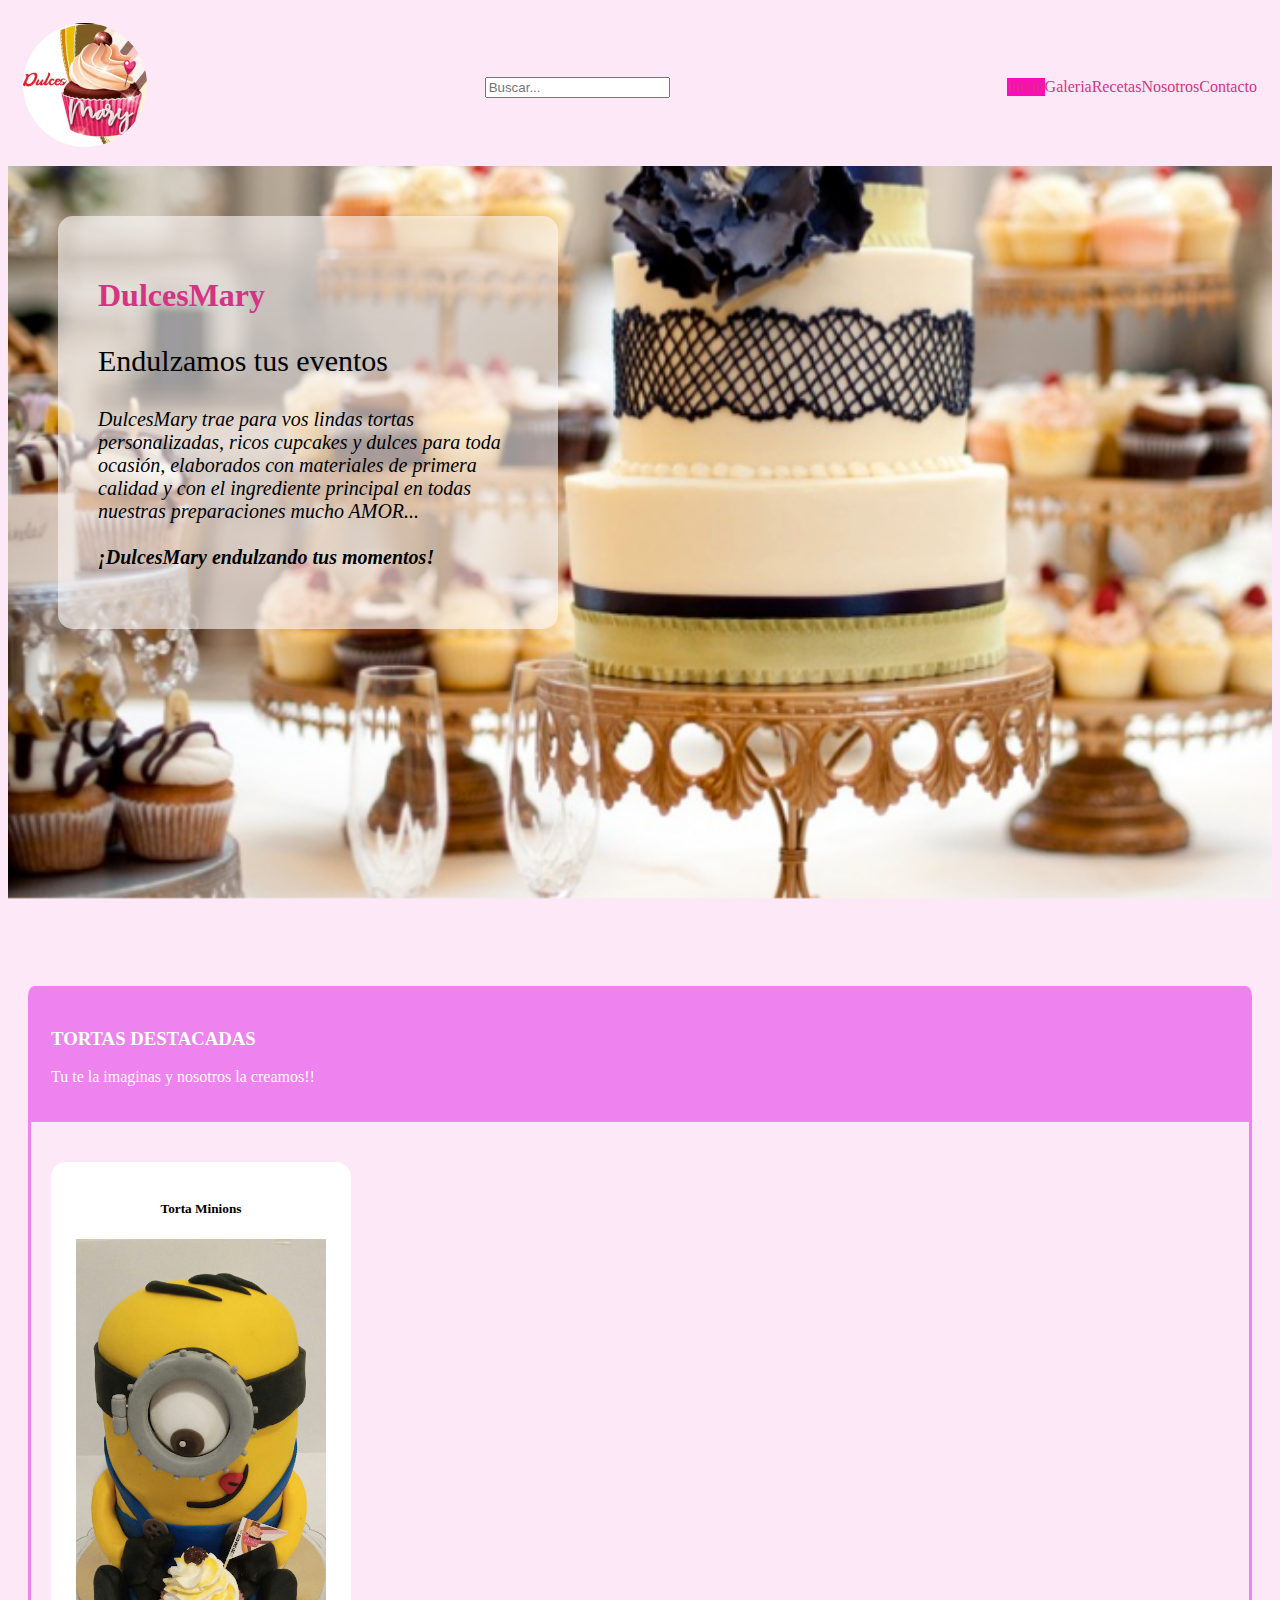
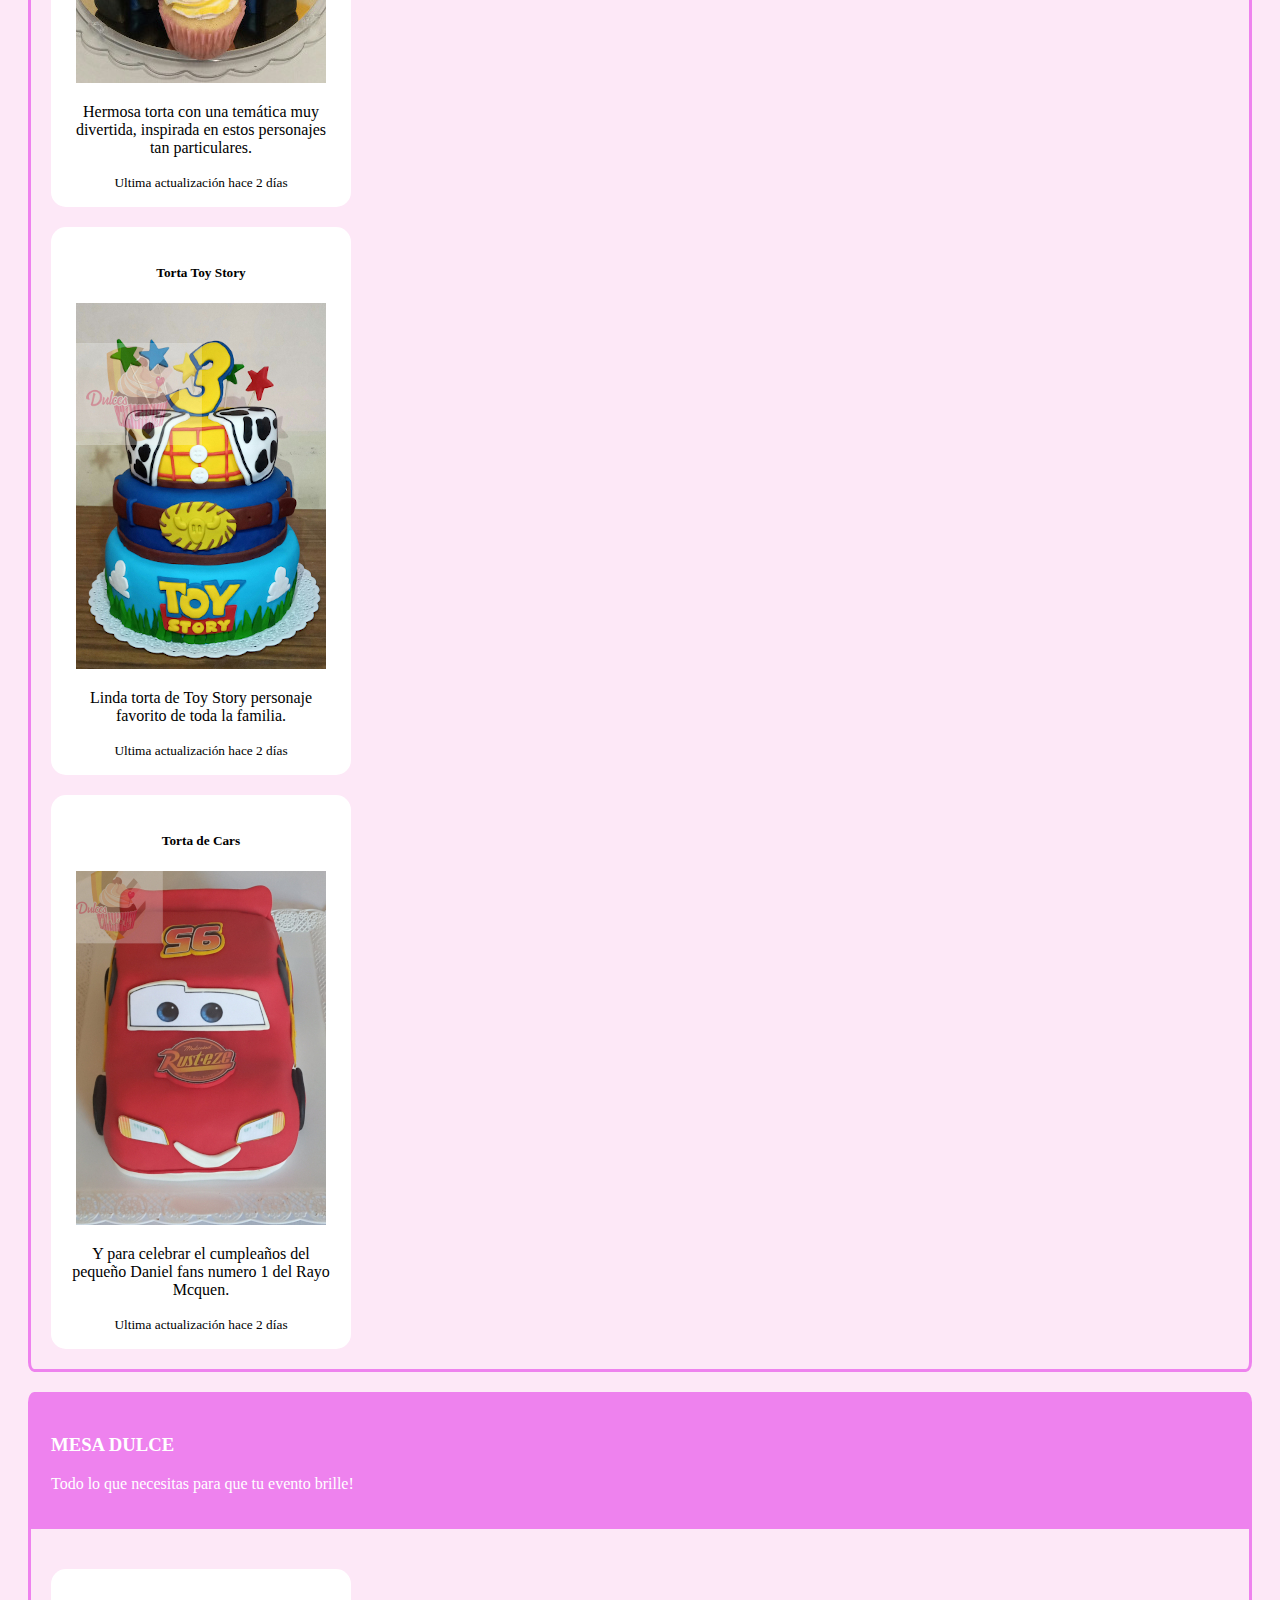
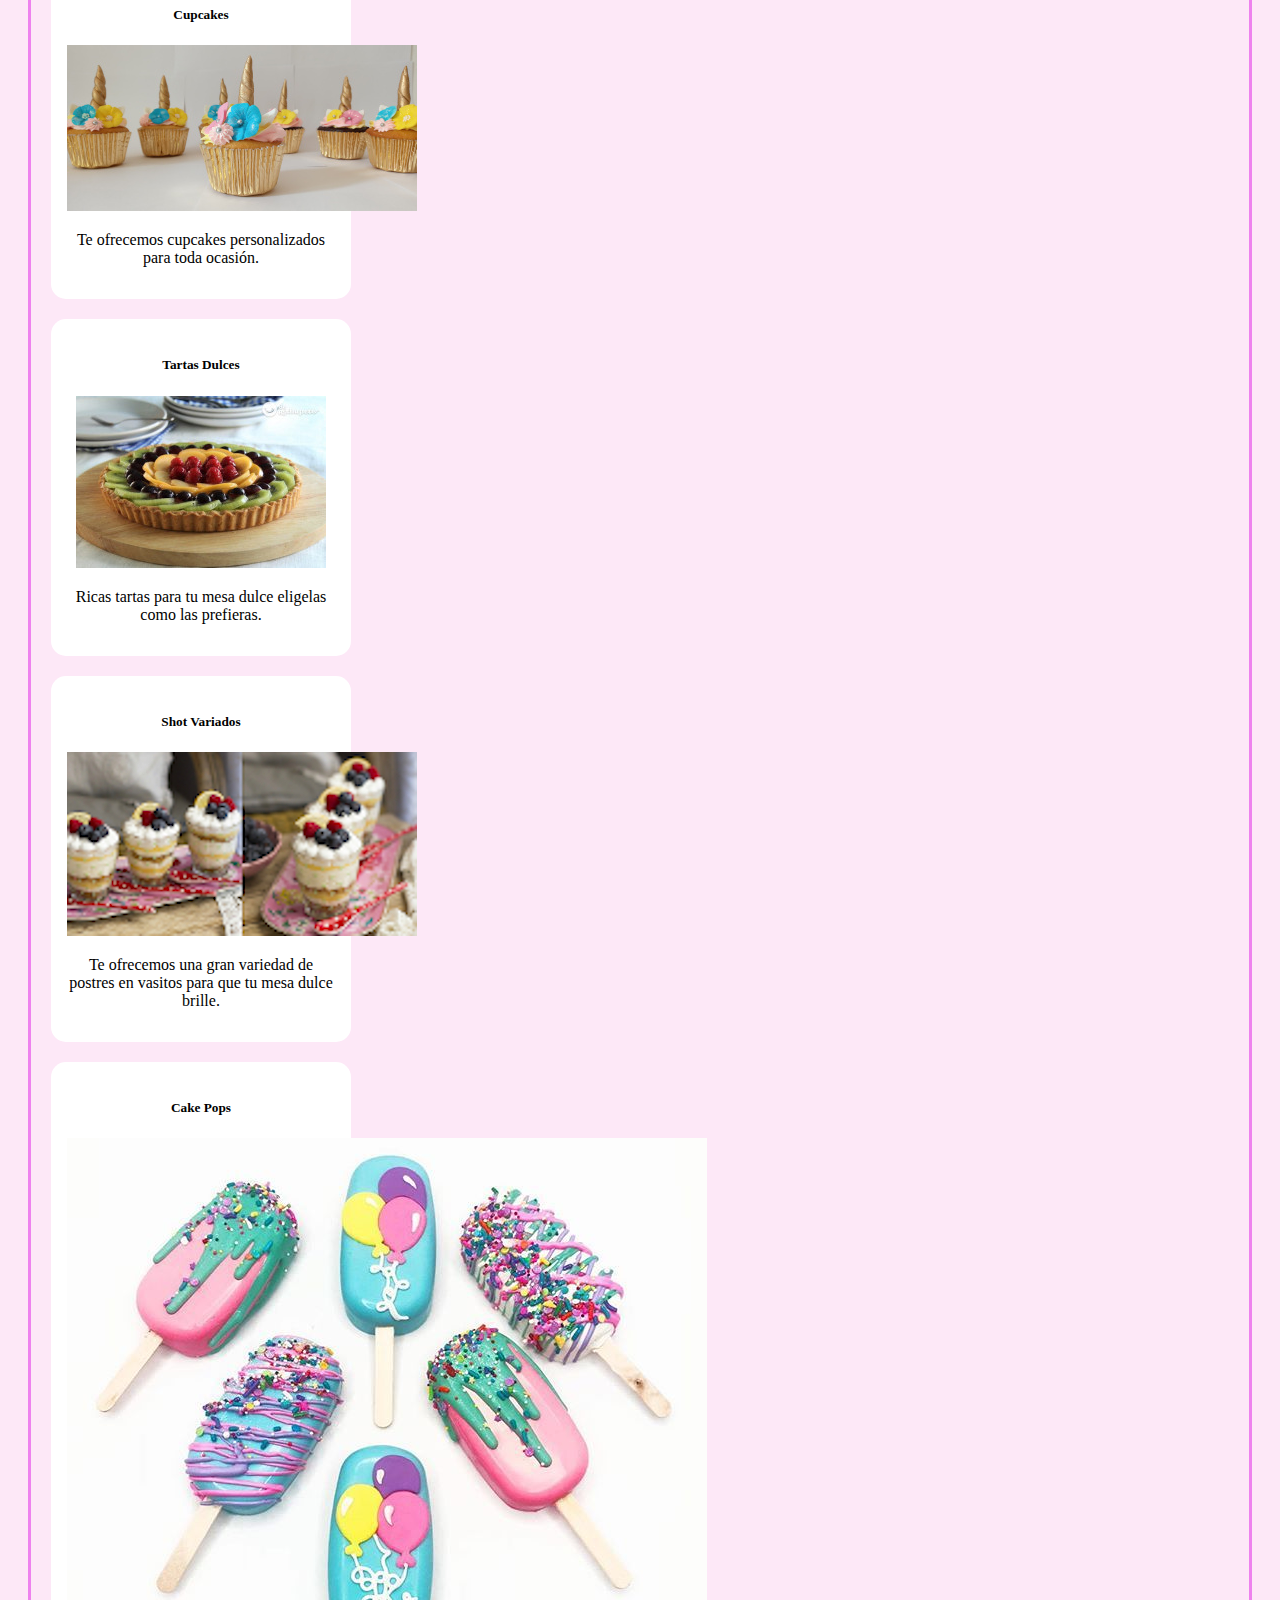
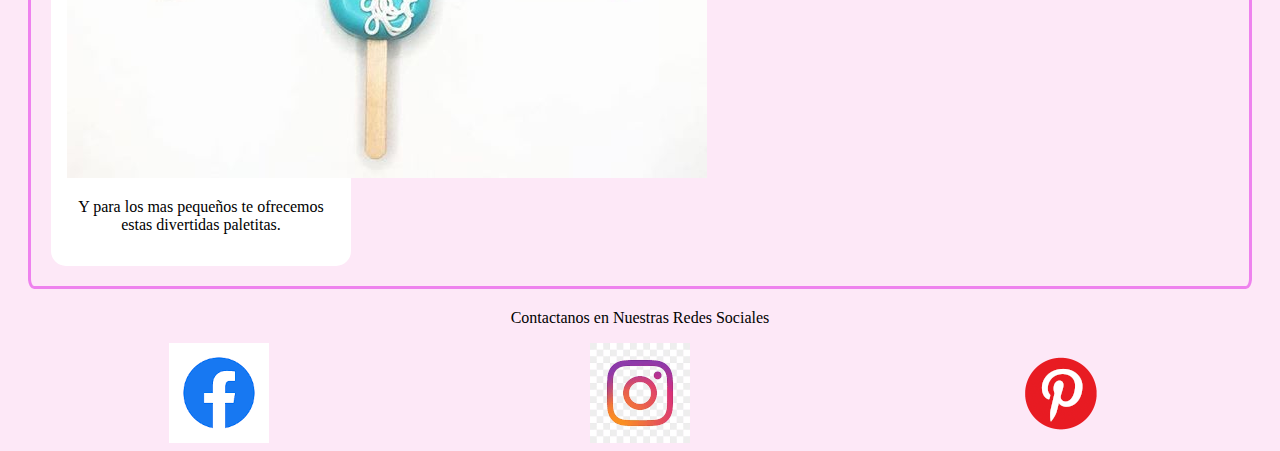
<file: DulcesMary Zamora/index.html>
<!DOCTYPE html>
<html lang="en">
    <head>
        <meta charset="UTF-8">
        <meta http-equiv="X-UA-Compatible" content="IE=edge">
        <meta name="viewport" content="width=device-width, initial-scale=1.0">
        <title>Inicio-DulcesMary</title>
        <link rel="preconnect" href="https://fonts.googleapis.com">
        <link rel="preconnect" href="https://fonts.gstatic.com" crossorigin>
        <link href="https://fonts.googleapis.com/css2?family=Roboto:ital,wght@0,100;0,500;1,300&display=swap" rel="stylesheet">
        <link href="https://fonts.googleapis.com/css2?family=Courgette&family=Permanent+Marker&family=Roboto:ital,wght@0,100;0,500;1,300&display=swap" rel="stylesheet">
        <link href="https://fonts.googleapis.com/css2?family=Courgette&family=Permanent+Marker&family=Roboto:ital,wght@0,100;0,500;1,300&display=swap" rel="stylesheet">
        <!-- CSS only -->
        <link href="https://cdn.jsdelivr.net/npm/bootstrap@5.1.3/dist/css/bootstrap.min.css" rel="stylesheet" integrity="sha384-1BmE4kWBq78iYhFldvKuhfTAU6auU8tT94WrHftjDbrCEXSU1oBoqyl2QvZ6jIW3" crossorigin="anonymous">  
        <link rel="stylesheet" href="css/animaciones.css">
        <link rel="stylesheet" href="css/custom.css">
        <link rel="stylesheet" href="css/estilos.css">
       
    </head>
    <body>
        <header>
            <div>
                <img src="img/logo.jpg" />

            </div>
            <div>
                <form>
                            
                    <input placeholder="Buscar..." class="form-control" type="text"/>
                </form>

            </div>
            <nav>
                <nav class="nav nav-pills flex-column flex-sm-row">
                    <a class="flex-sm-fill text-sm-center nav-link active" aria-current="page" href="index.html">Inicio</a>
                    <a class="flex-sm-fill text-sm-center nav-link" href="galeria.html">Galeria</a>
                    <a class="flex-sm-fill text-sm-center nav-link" href="recetas.html">Recetas</a>
                    <a class="flex-sm-fill text-sm-center nav-link" href="nosotros.html">Nosotros</a>
                    <a class="flex-sm-fill text-sm-center nav-link" href="contacto.html">Contacto</a>

                </nav>
            </nav>
        </header>
        <main>
            <section class="seccion-principal">
                    <div class="cuerpo-seccion slide-in-right">
                        <h1>DulcesMary</h1>
                        <p class="textodestacado">Endulzamos tus eventos</p>
                   
                    
                        <p class="parrafoinicial">
                            DulcesMary trae para vos lindas tortas personalizadas, ricos cupcakes y dulces para toda ocasión, elaborados con materiales de primera calidad y con el ingrediente principal en todas nuestras preparaciones mucho AMOR...
                            <br><br><b>¡DulcesMary endulzando tus momentos!</b>
                        </p>
                        

                    </div>
                        
       
            </section>
            <section class="seccion-secundaria">
                <div class="cabecera-seccion">
                    <h3>TORTAS DESTACADAS</h3>
                     <p>Tu te la imaginas y nosotros la creamos!!</p>
                     
                </div>
                <div class="cuerpo-seccion container">
                    <div class="row row-cols-1 row-cols-md-2 row-cols-lg-3 g-4 p-4 justify-content-center">
                        <div class="col">
                          <div class="card h-100">
                            <h5 class="card-title">Torta Minions</h5>
                            <img src="img/galeria/minions.jpg" class="card-img-top" alt="...">
                            <div class="card-body">
                              <p class="card-text">Hermosa torta con una temática muy divertida, inspirada en estos personajes tan particulares.</p>
                            </div>
                            <div class="card-footer">
                              <small class="text-muted">Ultima actualización hace 2 días</small>
                            </div>
                          </div>
                        </div>
                        <div class="col">
                          <div class="card h-100">
                            <h5 class="card-title">Torta Toy Story</h5>
                            <img src="img/galeria/toystory.jpg" class="card-img-top" alt="...">
                            <div class="card-body">
                                <p class="card-text">Linda torta de Toy Story personaje favorito de toda la familia.</p>
                            </div>
                            <div class="card-footer">
                              <small class="text-muted">Ultima actualización hace 2 días</small>
                            </div>
                          </div>
                        </div>
                        <div class="col">
                          <div class="card h-100">
                            <h5 class="card-title">Torta de Cars</h5>
                            <img src="img/galeria/cars.jpg" class="card-img-top" alt="...">
                            <div class="card-body">
                              
                              <p class="card-text">Y para celebrar el cumpleaños del pequeño Daniel fans numero 1 del Rayo Mcquen.</p>
                            </div>
                            <div class="card-footer">
                              <small class="text-muted">Ultima actualización hace 2 días</small>
                            </div>
                          </div>
                        </div>
                      </div>
    
                    </div>

                </div>

               </section>
            
            <section class="seccion-secundaria">
                    <div class="cabecera-seccion" >
                        <h3>MESA DULCE</h3>
                        <P>Todo lo que necesitas para que tu evento brille!</P>

                    </div>
                   <div class="cuerpo-seccion container">
                    <div class="row row-cols-1 row-cols-md-2 g-4 justify-content-center">
                        <div class="col">
                          <div class="card">
                            <h5 class="card-title">Cupcakes</h5>
                            <img src="img/galeria/unicornio.jpg" class="card-img-top" alt="...">
                            <div class="card-body">
                              <p class="card-text">Te ofrecemos cupcakes personalizados para toda ocasión.</p>
                            </div>
                          </div>
                        </div>
                        <div class="col">
                          <div class="card">
                            <h5 class="card-title">Tartas Dulces</h5>
                            <img src="img/galeria/tartas.jpg" class="card-img-top" alt="...">
                            <div class="card-body">
                              <p class="card-text">Ricas tartas para tu mesa dulce eligelas como las prefieras.</p>
                            </div>
                          </div>
                        </div>
                        <div class="col">
                          <div class="card">
                            <h5 class="card-title">Shot Variados</h5>
                            <img src="img/galeria/shotdulces.jpg" class="card-img-top" alt="...">
                            <div class="card-body">
                                <p class="card-text">Te ofrecemos una gran variedad de postres en vasitos para que tu mesa dulce brille.</p>
                            </div>
                          </div>
                        </div>
                        <div class="col">
                          <div class="card">
                            <h5 class="card-title">Cake Pops</h5>
                            <img src="img/galeria/cake pop.jpg" class="card-img-top" alt="...">
                            <div class="card-body">
                               <p class="card-text">Y para los mas pequeños te ofrecemos estas divertidas paletitas.</p>
                            </div>
                          </div>
                        </div>
                      </div>
                   </div>
                
        </main>
        <footer>
            <p>Contactanos en Nuestras Redes Sociales</p>
            <div class="redessociales__grid">
                
                <a href=""><img src="img/facebook.png" alt=""></a>
                <a href=""><img src="img/instagram.png" alt=""></a>
                <a href=""><img src="img/pinterest.png" alt=""></a>
      
            </div>
    
        </footer>
        <!-- JavaScript Bundle with Popper -->
    <script src="https://cdn.jsdelivr.net/npm/bootstrap@5.1.3/dist/js/bootstrap.bundle.min.js" integrity="sha384-ka7Sk0Gln4gmtz2MlQnikT1wXgYsOg+OMhuP+IlRH9sENBO0LRn5q+8nbTov4+1p" crossorigin="anonymous"></script>
    </body>

</html>
</file>
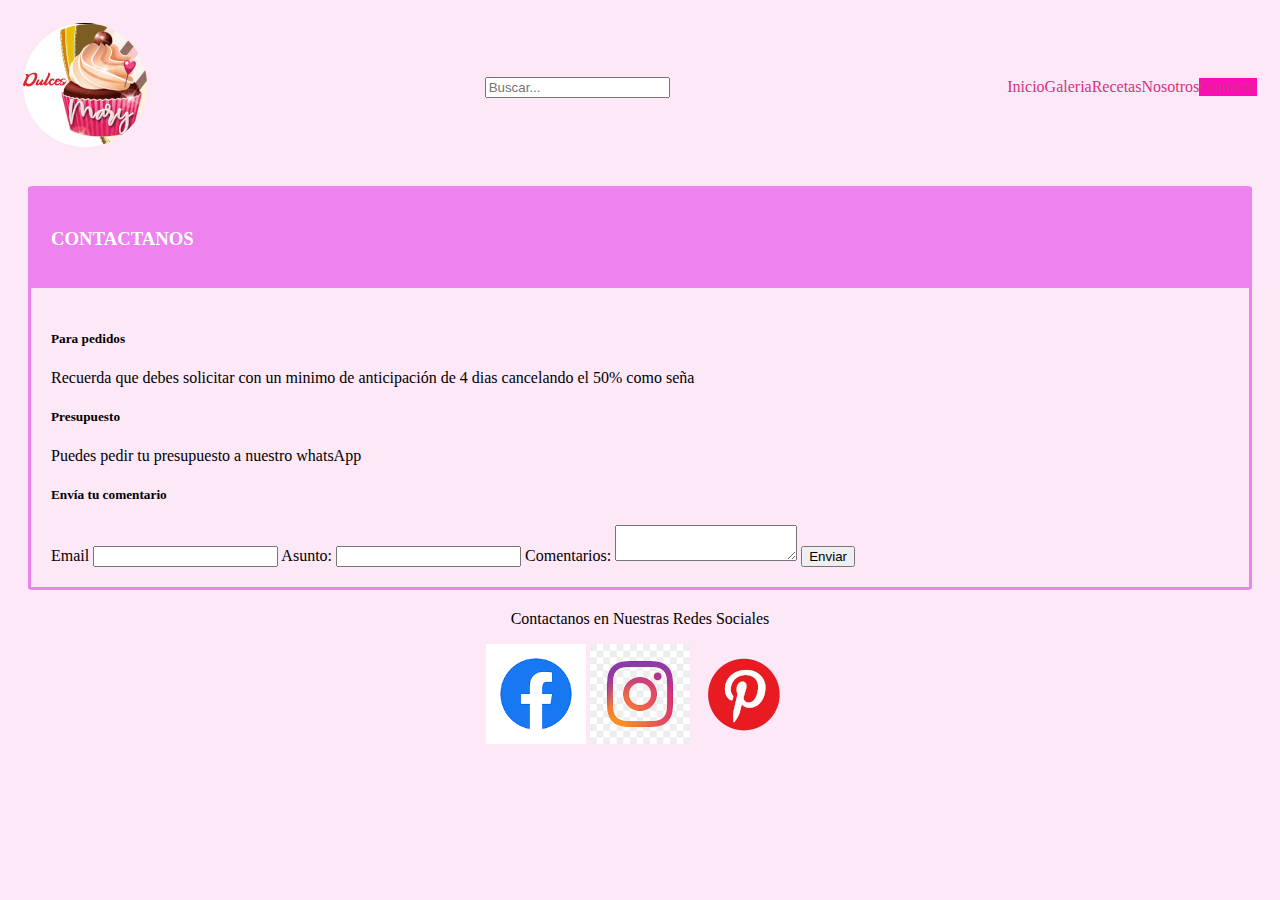
<file: DulcesMary Zamora/contacto.html>
<!DOCTYPE html>
<html lang="en">
<head>
    <meta charset="UTF-8">
    <meta http-equiv="X-UA-Compatible" content="IE=edge">
    <meta name="viewport" content="width=device-width, initial-scale=1.0">
    <title>Contacto</title>
    <link rel="preconnect" href="https://fonts.googleapis.com">
    <link rel="preconnect" href="https://fonts.gstatic.com" crossorigin>
    <link href="https://fonts.googleapis.com/css2?family=Roboto:ital,wght@0,100;0,500;1,300&display=swap" rel="stylesheet">
    <link href="https://cdn.jsdelivr.net/npm/bootstrap@5.1.3/dist/css/bootstrap.min.css" rel="stylesheet" integrity="sha384-1BmE4kWBq78iYhFldvKuhfTAU6auU8tT94WrHftjDbrCEXSU1oBoqyl2QvZ6jIW3" crossorigin="anonymous">
    <link rel="stylesheet" href="css/animaciones.css">
    <link rel="stylesheet" href="css/custom.css">
    <link rel="stylesheet" href="css/estilos.css">

</head>
<body>
    <header>
        <div>
            <img src="img/logo.jpg" />

        </div>
        <div>
            <form>
                        
                <input placeholder="Buscar..." class="form-control" type="text"/>
            </form>

        </div>
        <nav>
            <nav class="nav nav-pills flex-column flex-sm-row">
                <a class="flex-sm-fill text-sm-center nav-link" aria-current="page" href="index.html">Inicio</a>
                <a class="flex-sm-fill text-sm-center nav-link" href="galeria.html">Galeria</a>
                <a class="flex-sm-fill text-sm-center nav-link" href="recetas.html">Recetas</a>
                <a class="flex-sm-fill text-sm-center nav-link" href="nosotros.html">Nosotros</a>
                <a class="flex-sm-fill text-sm-center nav-link active" href="contacto.html">Contacto</a>

            </nav>
        </nav>
    </header>
    <main>
        <section class="seccion-secundaria">
            <div class="cabecera-seccion">
                <h3>CONTACTANOS</h3>
                
            </div>
            <div class="cuerpo-seccion">
                <h5>Para pedidos</h5>
                <P>Recuerda que debes solicitar con un minimo de anticipación de 4 dias cancelando el 50% como seña</P>
                <h5>Presupuesto</h5>
                <P>Puedes pedir tu presupuesto a nuestro whatsApp</P>
                
                <h5 class="pt-4">Envía tu comentario</h5>
                <form action="" class="">
                    <label class="col-form-label">Email</label>
                    <input type="text" class="form-control">
                    
                    <label class="col-form-label">Asunto:</label>
                    <input type="text"  class="form-control"/>
                    
                    <label class="col-form-label">Comentarios:</label>
                    <textarea   class="form-control" ></textarea>

                    
                    <button class="btn btn-primary mt-4">Enviar</button>
                </form>
            </div>
        </section>
        
        </main>
        <footer>
            <div>
                <p>Contactanos en Nuestras Redes Sociales</p>
                <a href=""><img src="img/facebook.png" alt=""></a>
                <a href=""><img src="img/instagram.png" alt=""></a>
                <a href=""><img src="img/pinterest.png" alt=""></a>
      
            </div>
        
        </footer>
        <!-- JavaScript Bundle with Popper -->
    <script src="https://cdn.jsdelivr.net/npm/bootstrap@5.1.3/dist/js/bootstrap.bundle.min.js" integrity="sha384-ka7Sk0Gln4gmtz2MlQnikT1wXgYsOg+OMhuP+IlRH9sENBO0LRn5q+8nbTov4+1p" crossorigin="anonymous"></script>
</body>

</html>
</file>
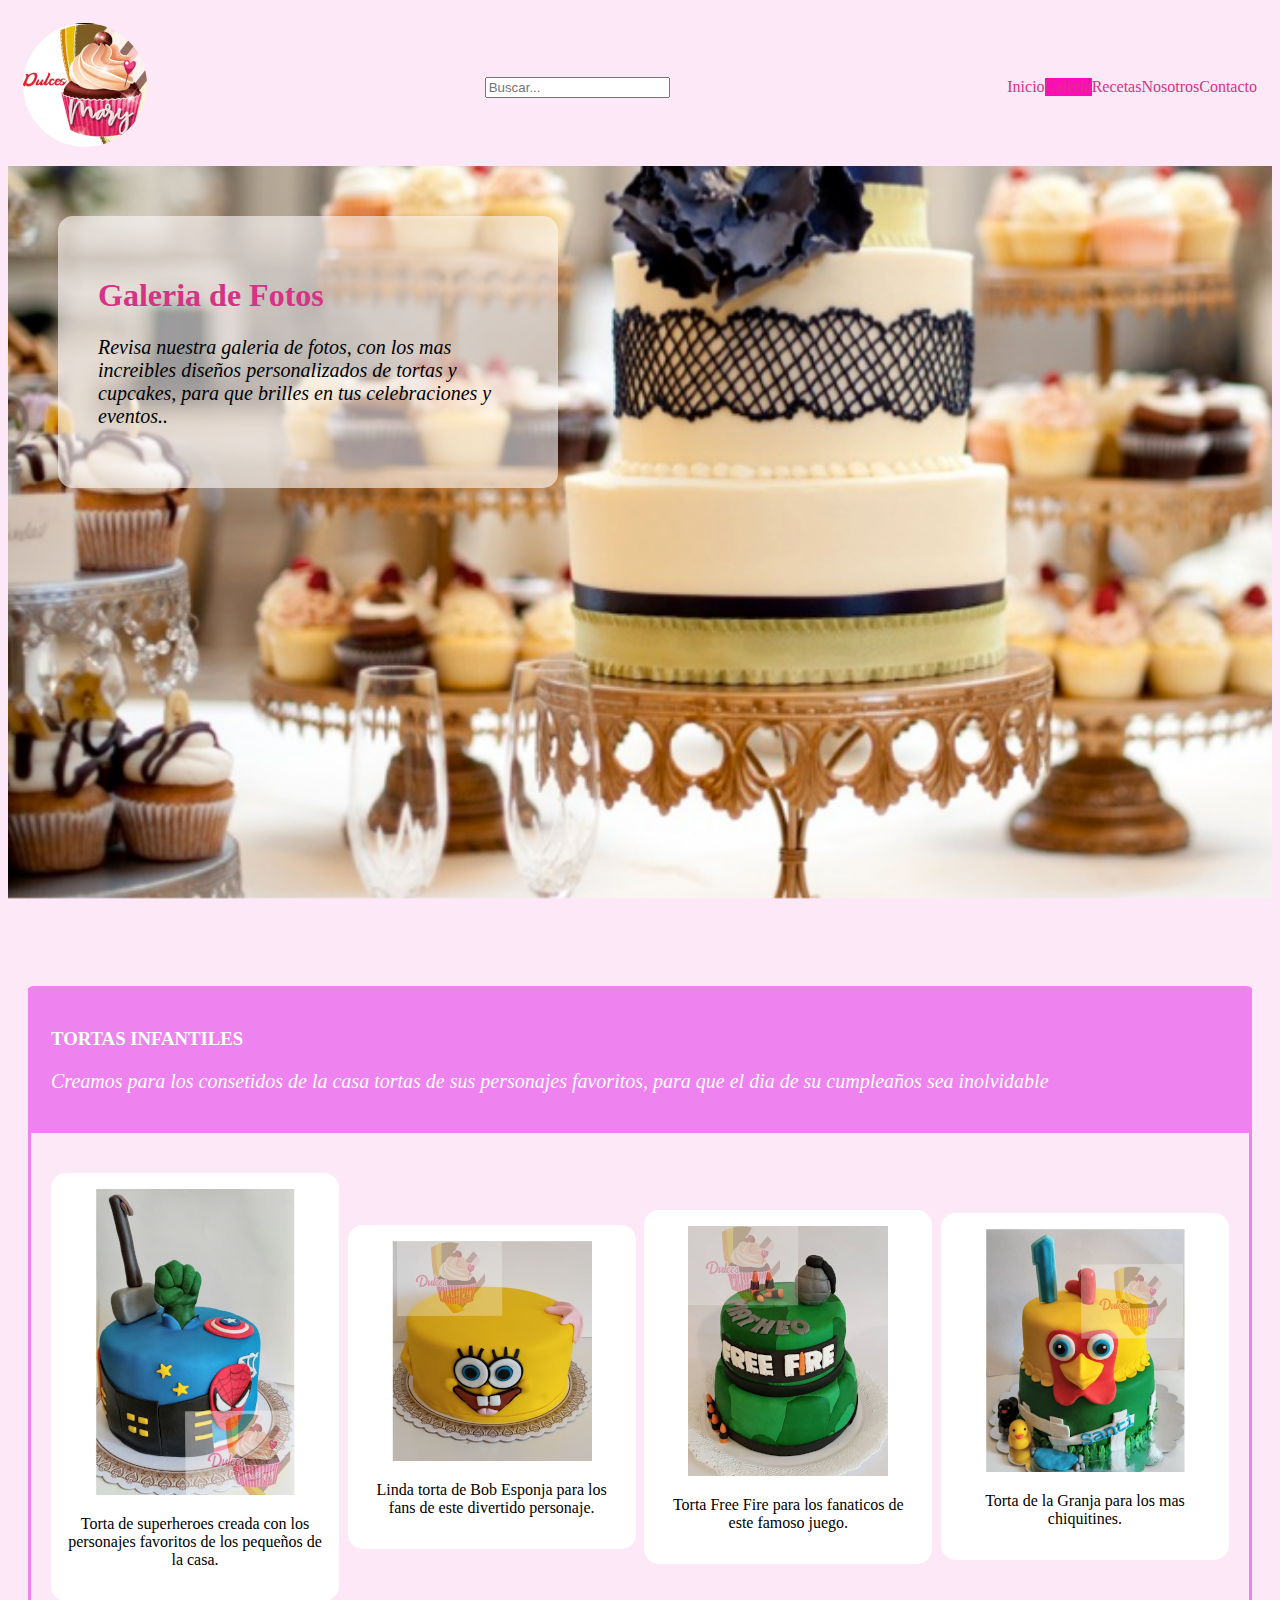
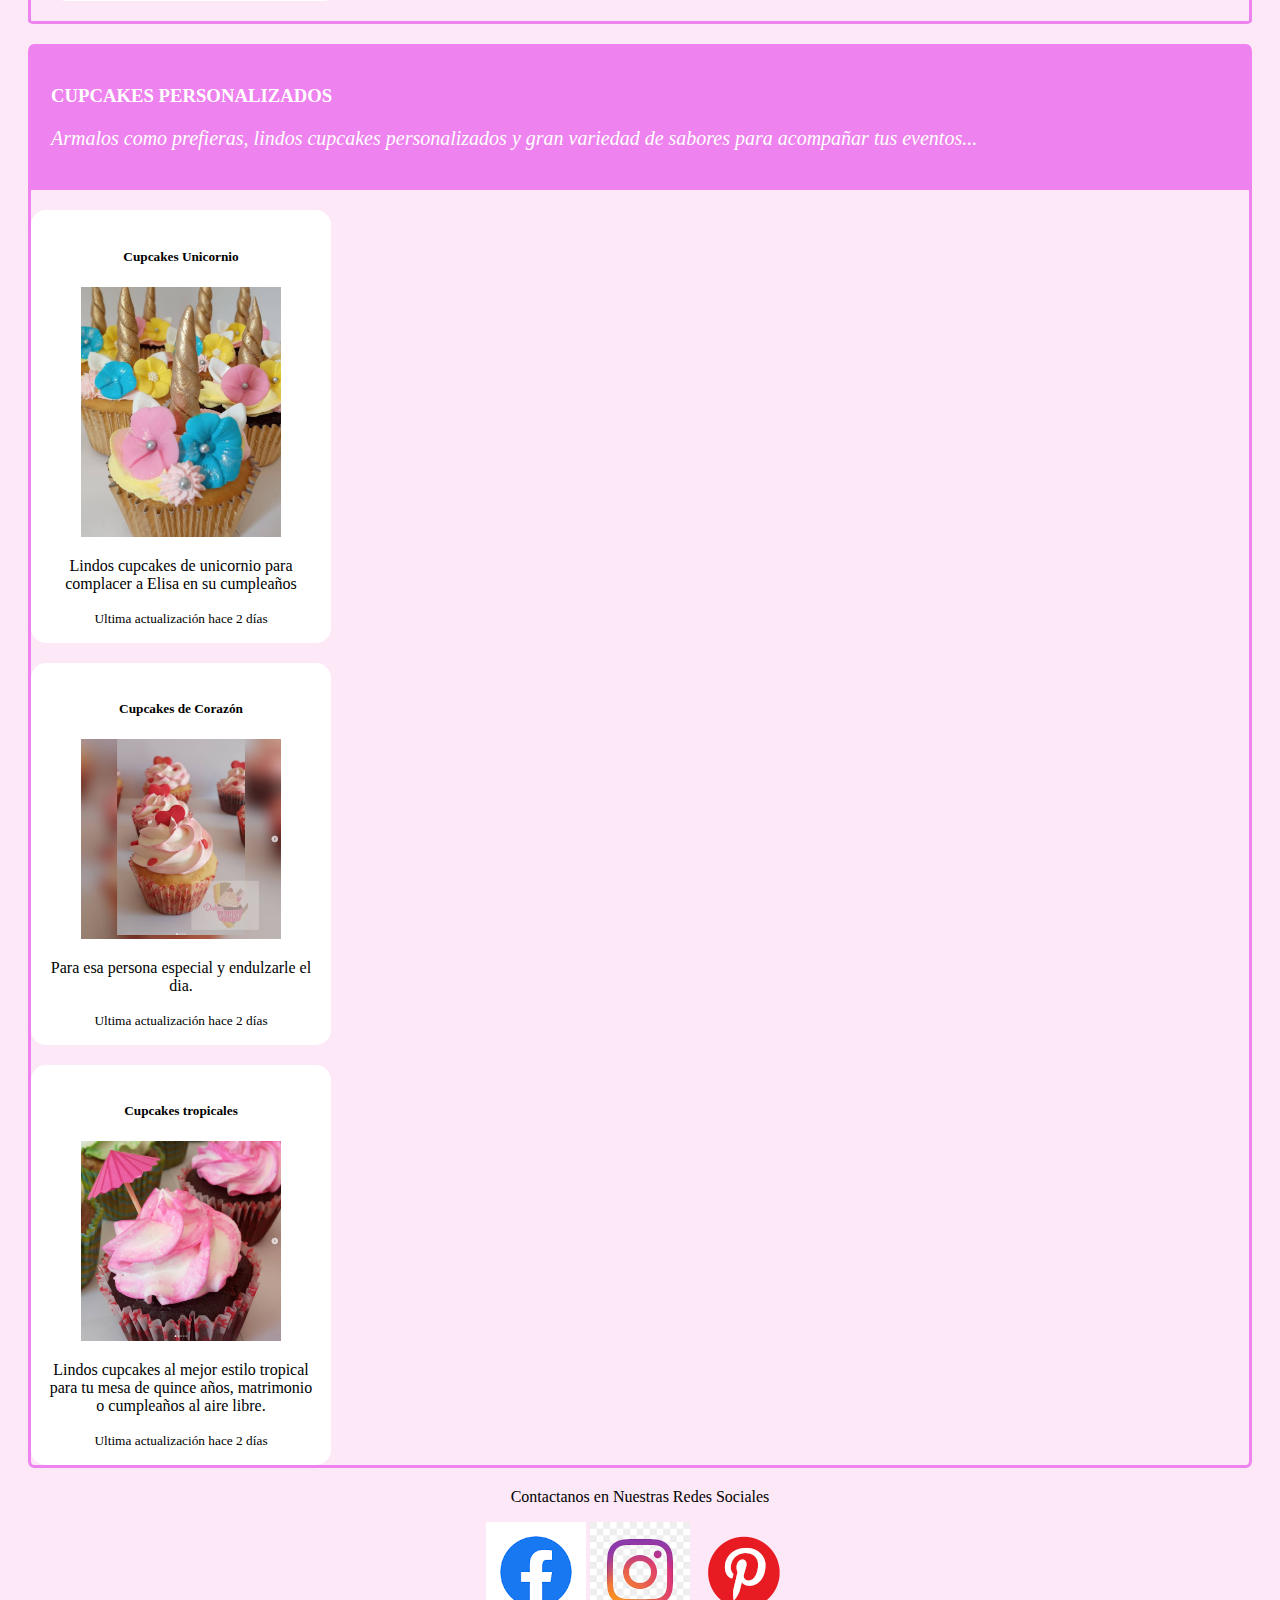
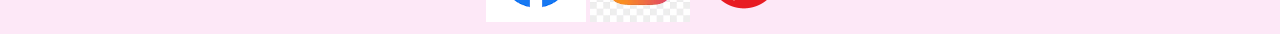
<file: DulcesMary Zamora/galeria.html>
<!DOCTYPE html>
<html lang="en">
<head>
    <meta charset="UTF-8">
    <meta http-equiv="X-UA-Compatible" content="IE=edge">
    <meta name="viewport" content="width=device-width, initial-scale=1.0">
    <title>Inicio-DulcesMary</title>
    <link rel="preconnect" href="https://fonts.googleapis.com">
    <link rel="preconnect" href="https://fonts.gstatic.com" crossorigin>
    <link href="https://fonts.googleapis.com/css2?family=Roboto:ital,wght@0,100;0,500;1,300&display=swap" rel="stylesheet">
    <link href="https://fonts.googleapis.com/css2?family=Courgette&family=Permanent+Marker&family=Roboto:ital,wght@0,100;0,500;1,300&display=swap" rel="stylesheet">
    <link href="https://fonts.googleapis.com/css2?family=Courgette&family=Permanent+Marker&family=Roboto:ital,wght@0,100;0,500;1,300&display=swap" rel="stylesheet">
    <!-- CSS only -->
    <link href="https://cdn.jsdelivr.net/npm/bootstrap@5.1.3/dist/css/bootstrap.min.css" rel="stylesheet" integrity="sha384-1BmE4kWBq78iYhFldvKuhfTAU6auU8tT94WrHftjDbrCEXSU1oBoqyl2QvZ6jIW3" crossorigin="anonymous">
    <link rel="stylesheet" href="css/animaciones.css">
    <link rel="stylesheet" href="css/custom.css">
    <link rel="stylesheet" href="css/estilos.css">
</head>
<body>
    <header>
        <div>
            <img src="img/logo.jpg" />

        </div>
        <div>
            <form>
                        
                <input placeholder="Buscar..." class="form-control" type="text"/>
            </form>

        </div>
        <nav>
          <nav class="nav nav-pills flex-column flex-sm-row">
              <a class="flex-sm-fill text-sm-center nav-link" aria-current="page" href="index.html">Inicio</a>
              <a class="flex-sm-fill text-sm-center nav-link active" href="galeria.html">Galeria</a>
              <a class="flex-sm-fill text-sm-center nav-link" href="recetas.html">Recetas</a>
              <a class="flex-sm-fill text-sm-center nav-link" href="nosotros.html">Nosotros</a>
              <a class="flex-sm-fill text-sm-center nav-link" href="contacto.html">Contacto</a>

          </nav>
      </nav>
    </header>
    <main>
        <section class="seccion-principal">
            <div class="cuerpo-seccion slide-in-right">
                <h1>Galeria de Fotos</h1>
                <p class="parrafoinicial">Revisa nuestra galeria de fotos, con los mas increibles diseños personalizados de tortas y cupcakes, para que brilles en tus celebraciones y eventos..</p>
                
            </div>
              
         
        </section>
        <section class="seccion-secundaria">
            <div class="cabecera-seccion">
                <h3>TORTAS INFANTILES</h3>
                <p class="parrafogaleria">Creamos para los consetidos de la casa tortas de sus personajes favoritos, para que
                    el dia de su cumpleaños sea inolvidable</p>

            </div>
                               
            <div class="cuerpo-seccion justificado">
                <div class="card" style="width: 18rem;">
                    <img src="img/tortas infantiles/superheroes.png" class="card-img-top" alt="...">
                    <div class="card-body">
                      <p class="card-text">Torta de superheroes creada con los personajes favoritos de los pequeños de la casa.</p>
                    </div>
                </div>

                <div class="card" style="width: 18rem;">
                    <img src="img/tortas infantiles/bobesponja.png" class="card-img-top" alt="...">
                    <div class="card-body">
                      <p class="card-text">Linda torta de Bob Esponja para los fans de este divertido personaje.</p>
                    </div>
                </div>

                <div class="card" style="width: 18rem;">
                    <img src="img/tortas infantiles/freefire.png" class="card-img-top" alt="...">
                    <div class="card-body">
                      <p class="card-text">Torta Free Fire para los fanaticos de este famoso juego.</p>
                    </div>
                </div>

                
                <div class="card" style="width: 18rem;">
                    <img src="img/tortas infantiles/granja.png" class="card-img-top" alt="...">
                    <div class="card-body">
                      <p class="card-text">Torta de la Granja para los mas chiquitines.</p>
                    </div>
                </div>
            </div>

        </section>

        <section class="seccion-secundaria">
            <div class="cabecera-seccion">
                <h3>CUPCAKES PERSONALIZADOS</h3>
                <P class="parrafogaleria">Armalos como prefieras, lindos cupcakes personalizados y gran variedad de sabores para acompañar tus eventos...</P>
                          
            </div>
            <div>
                <div class="row row-cols-1 row-cols-md-3 g-4 p-4">
                    <div class="col">
                      <div class="card h-100">
                        <h5 class="card-title">Cupcakes Unicornio</h5>
                        <img src="img/cupcakes/unicornio.png" class="card-img-top" alt="...">
                        <div class="card-body">
                        <p>Lindos cupcakes de unicornio para complacer a Elisa en su cumpleaños</p>
                        
                        </div>
                        <div class="card-footer">
                          <small class="text-muted">Ultima actualización hace 2 días</small>
                        </div>
                      </div>
                    </div>
                    <div class="col">
                      <div class="card h-100">
                        <h5 class="card-title">Cupcakes de Corazón</h5>
                        <img src="img/cupcakes/corazon.png" class="card-img-top" alt="...">
                        <div class="card-body">
                        <p class="card-text">Para esa persona especial y endulzarle el dia.</p>
                        </div>
                        <div class="card-footer">
                          <small class="text-muted">Ultima actualización hace 2 días </small>
                        </div>
                      </div>
                    </div>
                    <div class="col">
                      <div class="card h-100">
                        <h5 class="card-title">Cupcakes tropicales</h5>
                        <img src="img/cupcakes/15años.png" class="card-img-top" alt="...">
                        <div class="card-body">
                        <p class="card-text">Lindos cupcakes al mejor estilo tropical para tu mesa de quince años, matrimonio o cumpleaños al aire libre.</p>
                        </div>
                        <div class="card-footer">
                          <small class="text-muted">Ultima actualización hace 2 días</small>
                        </div>
                      </div>
                    </div>
                  </div>
                

                       
                    
                

            </div>
           
          
        </section>
    </main>
    
    <footer>
        <div>
            <p>Contactanos en Nuestras Redes Sociales</p>
            <a href=""><img src="img/facebook.png" alt=""></a>
            <a href=""><img src="img/instagram.png" alt=""></a>
            <a href=""><img src="img/pinterest.png" alt=""></a>
  
        </div>
    
    </footer>
    <!-- JavaScript Bundle with Popper -->
    <script src="https://cdn.jsdelivr.net/npm/bootstrap@5.1.3/dist/js/bootstrap.bundle.min.js" integrity="sha384-ka7Sk0Gln4gmtz2MlQnikT1wXgYsOg+OMhuP+IlRH9sENBO0LRn5q+8nbTov4+1p" crossorigin="anonymous"></script>
</body>



</html>
</file>
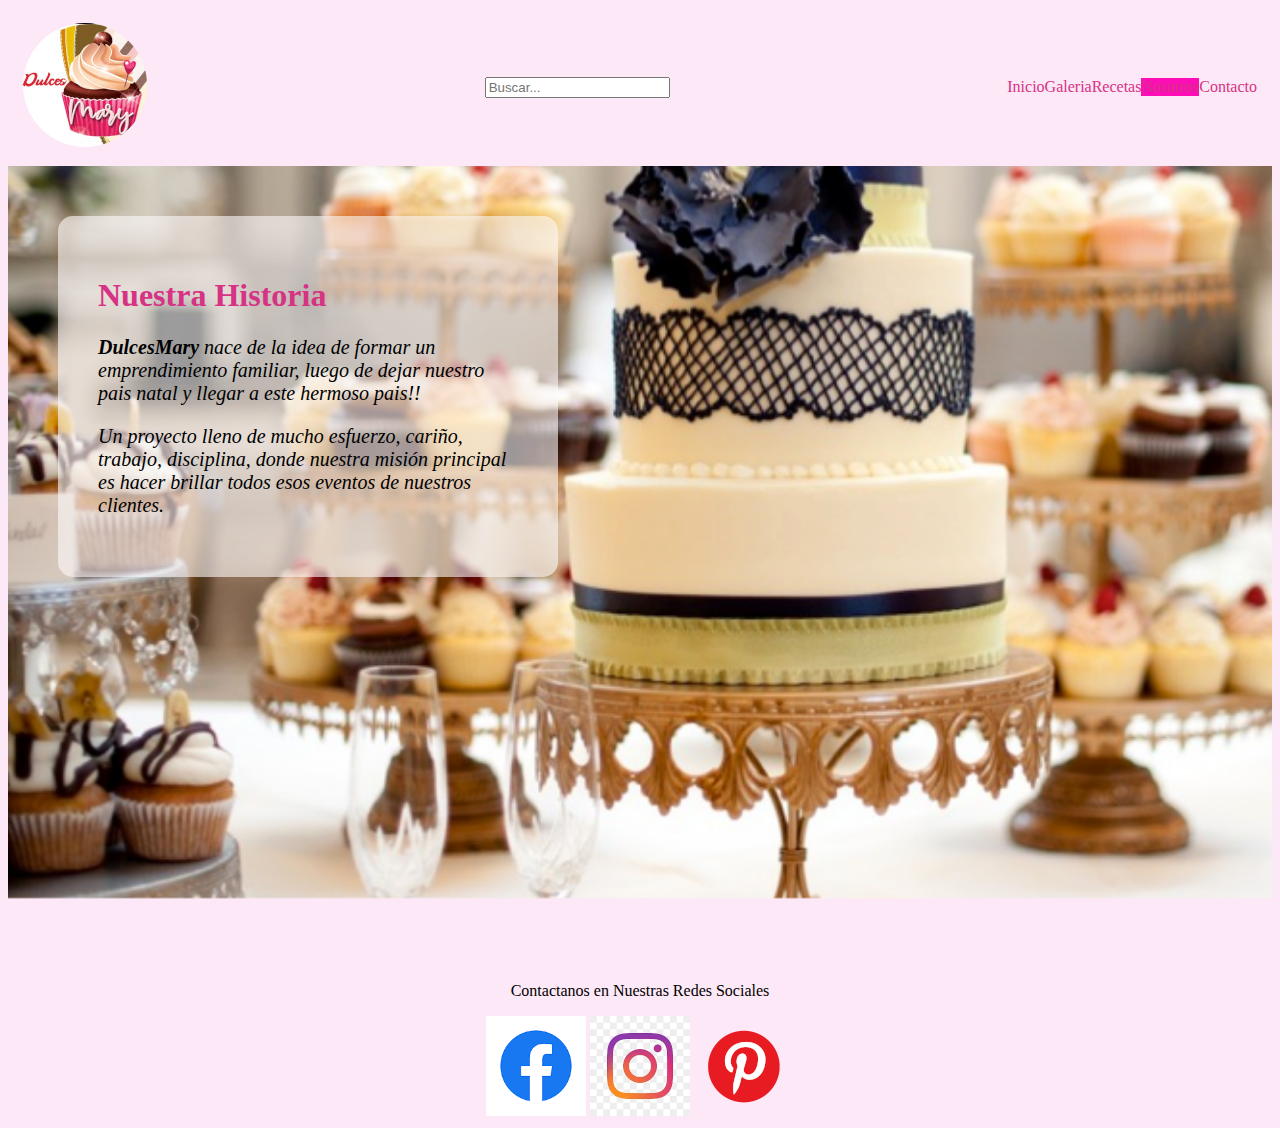
<file: DulcesMary Zamora/nosotros.html>
<!DOCTYPE html>
<html lang="en">
<head>
        <meta charset="UTF-8">
        <meta http-equiv="X-UA-Compatible" content="IE=edge">
        <meta name="viewport" content="width=device-width, initial-scale=1.0">
        <title>Inicio-DulcesMary</title>
        <link rel="preconnect" href="https://fonts.googleapis.com">
        <link rel="preconnect" href="https://fonts.gstatic.com" crossorigin>
        <link href="https://fonts.googleapis.com/css2?family=Roboto:ital,wght@0,100;0,500;1,300&display=swap" rel="stylesheet">
        <link href="https://fonts.googleapis.com/css2?family=Courgette&family=Permanent+Marker&family=Roboto:ital,wght@0,100;0,500;1,300&display=swap" rel="stylesheet">
        <link href="https://cdn.jsdelivr.net/npm/bootstrap@5.1.3/dist/css/bootstrap.min.css" rel="stylesheet" integrity="sha384-1BmE4kWBq78iYhFldvKuhfTAU6auU8tT94WrHftjDbrCEXSU1oBoqyl2QvZ6jIW3" crossorigin="anonymous">
        <link rel="stylesheet" href="css/animaciones.css">
        <link rel="stylesheet" href="css/custom.css">
        <link rel="stylesheet" href="css/estilos.css">
</head>
<body>
    <header>
        <div>
            <img src="img/logo.jpg" />

        </div>
        <div>
            <form>
                        
                <input placeholder="Buscar..." class="form-control" type="text"/>
            </form>

        </div>
        <nav>
            <nav class="nav nav-pills flex-column flex-sm-row">
                <a class="flex-sm-fill text-sm-center nav-link" aria-current="page" href="index.html">Inicio</a>
                <a class="flex-sm-fill text-sm-center nav-link" href="galeria.html">Galeria</a>
                <a class="flex-sm-fill text-sm-center nav-link" href="recetas.html">Recetas</a>
                <a class="flex-sm-fill text-sm-center nav-link active" href="nosotros.html">Nosotros</a>
                <a class="flex-sm-fill text-sm-center nav-link" href="contacto.html">Contacto</a>

            </nav>
        </nav>
    </header>
    <main>
        <section class="seccion-principal">
            <div class="cuerpo-seccion  slide-in-right">
                <h1>Nuestra Historia</h1>
                <p class="parrafoinicial"><strong>DulcesMary</strong> nace de la idea de formar un emprendimiento familiar, luego de dejar nuestro pais natal
                y llegar a este hermoso pais!! </p>
                <p class="parrafoinicial">Un proyecto lleno de mucho esfuerzo, cariño, trabajo, disciplina, donde nuestra misión principal es hacer brillar
                    todos esos eventos de nuestros clientes.</p>
                    
            </div>
        </section>
    </main>
    <footer>
        <div>
            <p>Contactanos en Nuestras Redes Sociales</p>
            <a href=""><img src="img/facebook.png" alt=""></a>
            <a href=""><img src="img/instagram.png" alt=""></a>
            <a href=""><img src="img/pinterest.png" alt=""></a>
  
        </div>
    </footer>
    <!-- JavaScript Bundle with Popper -->
    <script src="https://cdn.jsdelivr.net/npm/bootstrap@5.1.3/dist/js/bootstrap.bundle.min.js" integrity="sha384-ka7Sk0Gln4gmtz2MlQnikT1wXgYsOg+OMhuP+IlRH9sENBO0LRn5q+8nbTov4+1p" crossorigin="anonymous"></script>
</body>

</html>
</file>
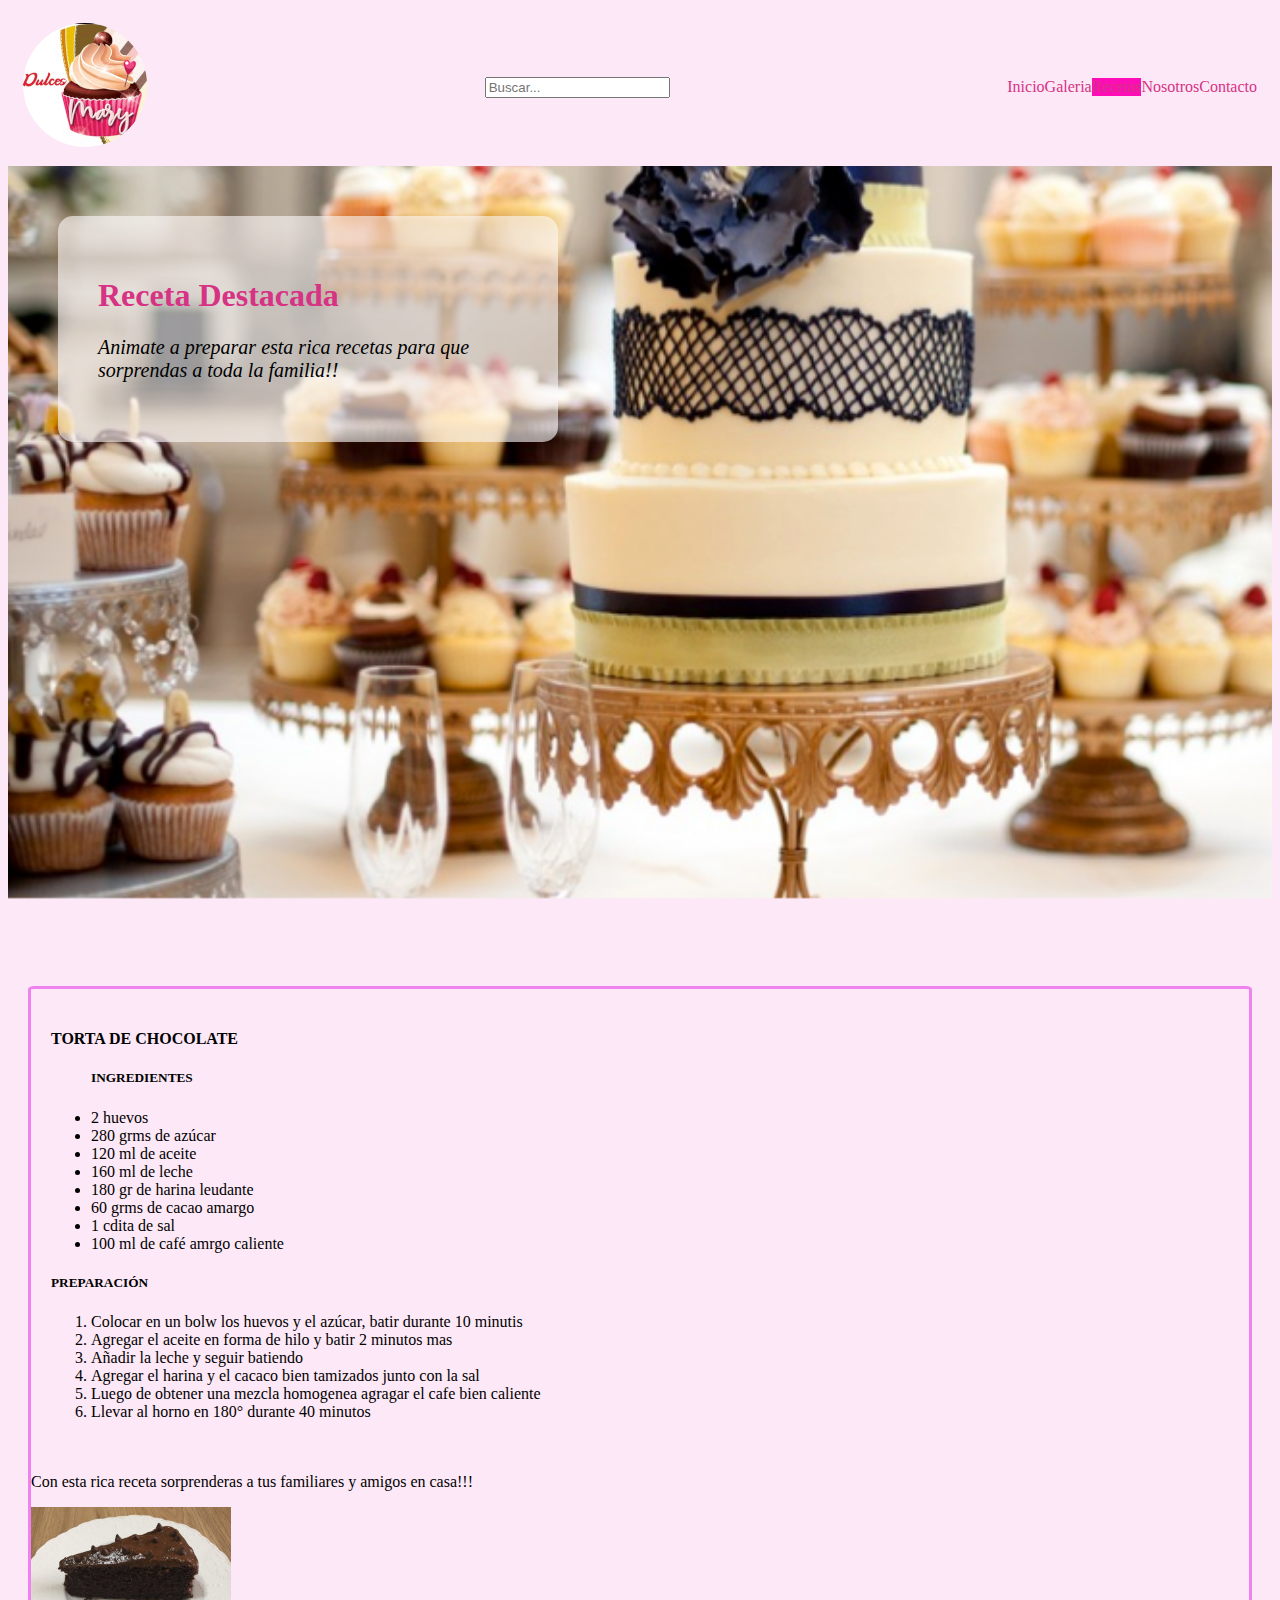
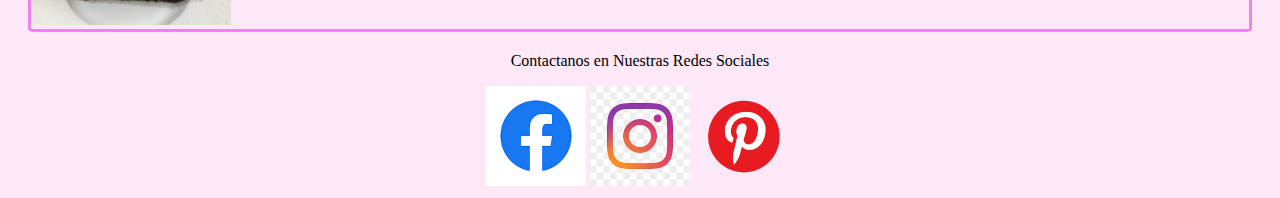
<file: DulcesMary Zamora/recetas.html>
<!DOCTYPE html>
<html lang="en">
<head>
    <meta charset="UTF-8">
    <meta http-equiv="X-UA-Compatible" content="IE=edge">
    <meta name="viewport" content="width=device-width, initial-scale=1.0">
    <title>Inicio-DulcesMary</title>
    <link rel="preconnect" href="https://fonts.googleapis.com">
    <link rel="preconnect" href="https://fonts.gstatic.com" crossorigin>
    <link href="https://fonts.googleapis.com/css2?family=Roboto:ital,wght@0,100;0,500;1,300&display=swap" rel="stylesheet">
    <link href="https://fonts.googleapis.com/css2?family=Courgette&family=Permanent+Marker&family=Roboto:ital,wght@0,100;0,500;1,300&display=swap" rel="stylesheet">
    <link href="https://fonts.googleapis.com/css2?family=Courgette&family=Permanent+Marker&family=Roboto:ital,wght@0,100;0,500;1,300&display=swap" rel="stylesheet">
    <link href="https://cdn.jsdelivr.net/npm/bootstrap@5.1.3/dist/css/bootstrap.min.css" rel="stylesheet" integrity="sha384-1BmE4kWBq78iYhFldvKuhfTAU6auU8tT94WrHftjDbrCEXSU1oBoqyl2QvZ6jIW3" crossorigin="anonymous">
    <link rel="stylesheet" href="css/animaciones.css">
    <link rel="stylesheet" href="css/custom.css">
    <link rel="stylesheet" href="css/estilos.css">
</head>
<body>
    <header>
        <div>
            <img src="img/logo.jpg" />

        </div>
        <div>
            <form>
                        
                <input placeholder="Buscar..." class="form-control" type="text"/>
            </form>

        </div>
        <nav>
            <nav class="nav nav-pills flex-column flex-sm-row">
                <a class="flex-sm-fill text-sm-center nav-link" aria-current="page" href="index.html">Inicio</a>
                <a class="flex-sm-fill text-sm-center nav-link" href="galeria.html">Galeria</a>
                <a class="flex-sm-fill text-sm-center nav-link active" href="recetas.html">Recetas</a>
                <a class="flex-sm-fill text-sm-center nav-link" href="nosotros.html">Nosotros</a>
                <a class="flex-sm-fill text-sm-center nav-link" href="contacto.html">Contacto</a>

            </nav>
        </nav>
    </header>
    <main>
          
        <section class="seccion-principal">
            <div class="cuerpo-seccion  slide-in-right">
            <h1>Receta Destacada</h1>
            <p class="parrafoinicial"> Animate a preparar esta rica recetas para que sorprendas a toda la familia!!</p>
            </div>
        </section>
        <section class="seccion-secundaria">
            <div class="cuerpo-seccion">
                <div>
                    <h4>TORTA DE CHOCOLATE</h4>
                    <ul>
                        <h5>INGREDIENTES</h5>
                        <li>2 huevos</li>
                        <li>280 grms de azúcar</li>
                        <li>120 ml de aceite</li>
                        <li>160 ml de leche</li>
                        <li>180 gr de harina leudante</li>
                        <li>60 grms de cacao amargo</li>
                        <li>1 cdita de sal</li>
                        <li>100 ml de café amrgo caliente</li>
                    </ul>
                    <div>
                        <div>
                         <h5>PREPARACIÓN</h5>
                            <ol>
                                <li>Colocar en un bolw los huevos y el azúcar, batir durante 10 minutis</li>
                                <li>Agregar el aceite en forma de hilo y batir 2 minutos mas</li>
                                <li>Añadir la leche y seguir batiendo</li>
                                <li>Agregar el harina y el cacaco bien tamizados junto con la sal</li>
                                <li>Luego de obtener una mezcla homogenea agragar el cafe bien caliente</li>
                                <li>Llevar al horno en 180° durante 40 minutos</li>
     
                                
                            </ol>
            
                                                          
                      
                        </div>

                   
                    </div>
                    
                </div>

            </div>
            
            <div>
                <p>Con esta rica receta sorprenderas a tus familiares y amigos en casa!!!</p>
                <img src="img/recetas/torta de chocolate/torta.jpg" alt="">
            </div>
        </section>
     

        
        </section>

    </main>
    <footer>
        <div>
            <p>Contactanos en Nuestras Redes Sociales</p>
            <a href=""><img src="img/facebook.png" alt=""></a>
            <a href=""><img src="img/instagram.png" alt=""></a>
            <a href=""><img src="img/pinterest.png" alt=""></a>
  
        </div>
    
    </footer>
    <!-- JavaScript Bundle with Popper -->
    <script src="https://cdn.jsdelivr.net/npm/bootstrap@5.1.3/dist/js/bootstrap.bundle.min.js" integrity="sha384-ka7Sk0Gln4gmtz2MlQnikT1wXgYsOg+OMhuP+IlRH9sENBO0LRn5q+8nbTov4+1p" crossorigin="anonymous"></script>
</body>

</html>
</file>
<file: DulcesMary Zamora/css/animaciones.css>
/* ----------------------------------------------
 * Generated by Animista on 2022-3-21 21:30:20
 * Licensed under FreeBSD License.
 * See http://animista.net/license for more info. 
 * w: http://animista.net, t: @cssanimista
 * ---------------------------------------------- */

/**
 * ----------------------------------------
 * animation wobble-hor-bottom
 * ----------------------------------------
 */

.card:hover {
  -webkit-animation: wobble-hor-bottom 0.8s both;
  animation: wobble-hor-bottom 0.8s both;
}

@-webkit-keyframes wobble-hor-bottom {
  0%,
  100% {
    -webkit-transform: translateX(0%);
    transform: translateX(0%);
    -webkit-transform-origin: 50% 50%;
    transform-origin: 50% 50%;
  }
  15% {
    -webkit-transform: translateX(-30px) rotate(-6deg);
    transform: translateX(-30px) rotate(-6deg);
  }
  30% {
    -webkit-transform: translateX(15px) rotate(6deg);
    transform: translateX(15px) rotate(6deg);
  }
  45% {
    -webkit-transform: translateX(-15px) rotate(-3.6deg);
    transform: translateX(-15px) rotate(-3.6deg);
  }
  60% {
    -webkit-transform: translateX(9px) rotate(2.4deg);
    transform: translateX(9px) rotate(2.4deg);
  }
  75% {
    -webkit-transform: translateX(-6px) rotate(-1.2deg);
    transform: translateX(-6px) rotate(-1.2deg);
  }
}
@keyframes wobble-hor-bottom {
  0%,
  100% {
    -webkit-transform: translateX(0%);
    transform: translateX(0%);
    -webkit-transform-origin: 50% 50%;
    transform-origin: 50% 50%;
  }
  15% {
    -webkit-transform: translateX(-30px) rotate(-6deg);
    transform: translateX(-30px) rotate(-6deg);
  }
  30% {
    -webkit-transform: translateX(15px) rotate(6deg);
    transform: translateX(15px) rotate(6deg);
  }
  45% {
    -webkit-transform: translateX(-15px) rotate(-3.6deg);
    transform: translateX(-15px) rotate(-3.6deg);
  }
  60% {
    -webkit-transform: translateX(9px) rotate(2.4deg);
    transform: translateX(9px) rotate(2.4deg);
  }
  75% {
    -webkit-transform: translateX(-6px) rotate(-1.2deg);
    transform: translateX(-6px) rotate(-1.2deg);
  }
}

.slide-in-right {
  -webkit-animation: slide-in-right 0.5s cubic-bezier(0.25, 0.46, 0.45, 0.94)
    both;
  animation: slide-in-right 0.5s cubic-bezier(0.25, 0.46, 0.45, 0.94) both;
}

@-webkit-keyframes slide-in-right {
  0% {
    -webkit-transform: translateX(1000px);
    transform: translateX(1000px);
    opacity: 0;
  }
  100% {
    -webkit-transform: translateX(0);
    transform: translateX(0);
    opacity: 1;
  }
}
@keyframes slide-in-right {
  0% {
    -webkit-transform: translateX(1000px);
    transform: translateX(1000px);
    opacity: 0;
  }
  100% {
    -webkit-transform: translateX(0);
    transform: translateX(0);
    opacity: 1;
  }
}
</file>
<file: DulcesMary Zamora/css/custom.css>
.nav-pills .nav-link.active, .nav-pills .show>.nav-link {
    background-color: #fd0db5;
}

.nav-link, .nav-link:focus, .nav-link:hover, a:hover, h1 {
    color: #d63384;
}
</file>
<file: DulcesMary Zamora/css/estilos.css>
*{
    padding: 10;
    margin: 20;
    box-sizing: border-box ;
}

header {
    display: flex;
    padding: 15px;
    align-items: center;
    justify-content: space-between;
}

header img {
    border-radius: 50%;
}

body {
    background-color: rgb(253, 232, 247);
}

nav {
    display : inline-flex
}

nav a {
    color: rgb(209, 46, 73);
    text-decoration: none;
}

nav a:hover {
    text-decoration: underline;
} 

nav ul{
    list-style: none;
    display : inline-flex
}


nav li {
    list-style: none;
    margin-left: 10px;
}

.textodestacado {
    font-size: 30px;
    font-weight: 70%;
    font-family: cursive;
    color:black
}

.parrafoinicial {
    font-size: 20px;
    font-style:italic 

}

section {
    margin: 20px 20px 20px 20px;
    
}

.seccion-principal {
    width: 100%;
    height: 800px;
    background-image: url(../img/fotoprincipal.png);
    background-repeat: no-repeat;
    background-size: cover;
    background-attachment: fixed;
    background-position:left;
    margin: 0px 0px 0px 0px;
    padding: 50px 50px 50px 50px;
  
}

.seccion-principal .cuerpo-seccion {
    padding: 40px;
    background: rgb(252 249 249 / 61%);
    width: 500px;
    border-radius: 15px;

}
         
.seccion-principal-galeria  {
    background-image: url(../img/fondoinfantil.jpg);
    width: 100%;
    height: 600px;
    background-repeat: no-repeat;
    background-size: cover;
    background-position:left;
    background-attachment: fixed;
    margin: 0px;
    padding: 50px;
 
}

  
.seccion-principal .cuerpo-galeria{
    font-size: 60px;
    font-family: 'Courgette', cursive;
    color: violet;
    margin-top: 0px;   
}
.seccion-principal-cuerpo-galeria h2{
    font-size: 60px;
    font-family: 'Courgette', cursive;
    color: violet;
    margin-top: 0px;   
    text-align: center;
}
.seccion-principal-recetas{
    background-image:url(../img/tortachocolate.jpg);
    width: 100%;
    height: 500px;
    background-repeat: no-repeat;
    background-size: cover;
    background-position:left;
    background-attachment: fixed;
    margin: 0px;
    padding: 50px;

}
.seccion-principal-cuerpo-recetas{
    font-size: 60px;
    font-family: 'Courgette', cursive;
    color: violet;
    margin-top: 0px;   
    text-align: center;
}


.seccion-secundaria {
    border: violet;
    border-style: solid;
    border-radius: 0.5%;
}
 
.seccion-secundaria .cabecera-seccion {
    background: violet;
    padding: 20px;
    color: white;
}

.parrafogaleria{
    text-align:left ;
    font-size: 20px;
    font-style:italic 
}   

.seccion-secundaria .cuerpo-seccion {
    padding: 20px;
    

}

.card{
    width: 300px;
    padding: 1rem;
    background-color:white;
    margin-top: 20px;
    border-radius: 15px;
    text-align: center;
}

.foto img {
    width: 100%;
}

.foto h4 {
    text-align: center;
}

.justificado {
    display: flex;
    align-items: center;
    justify-content: space-between;
}



footer {
    text-align: center;
}

footer .redessociales__grid {
    display: grid;
    grid-template-columns: 1fr 1fr 1fr;
    grid-template-rows: 100px;
}
</file>
